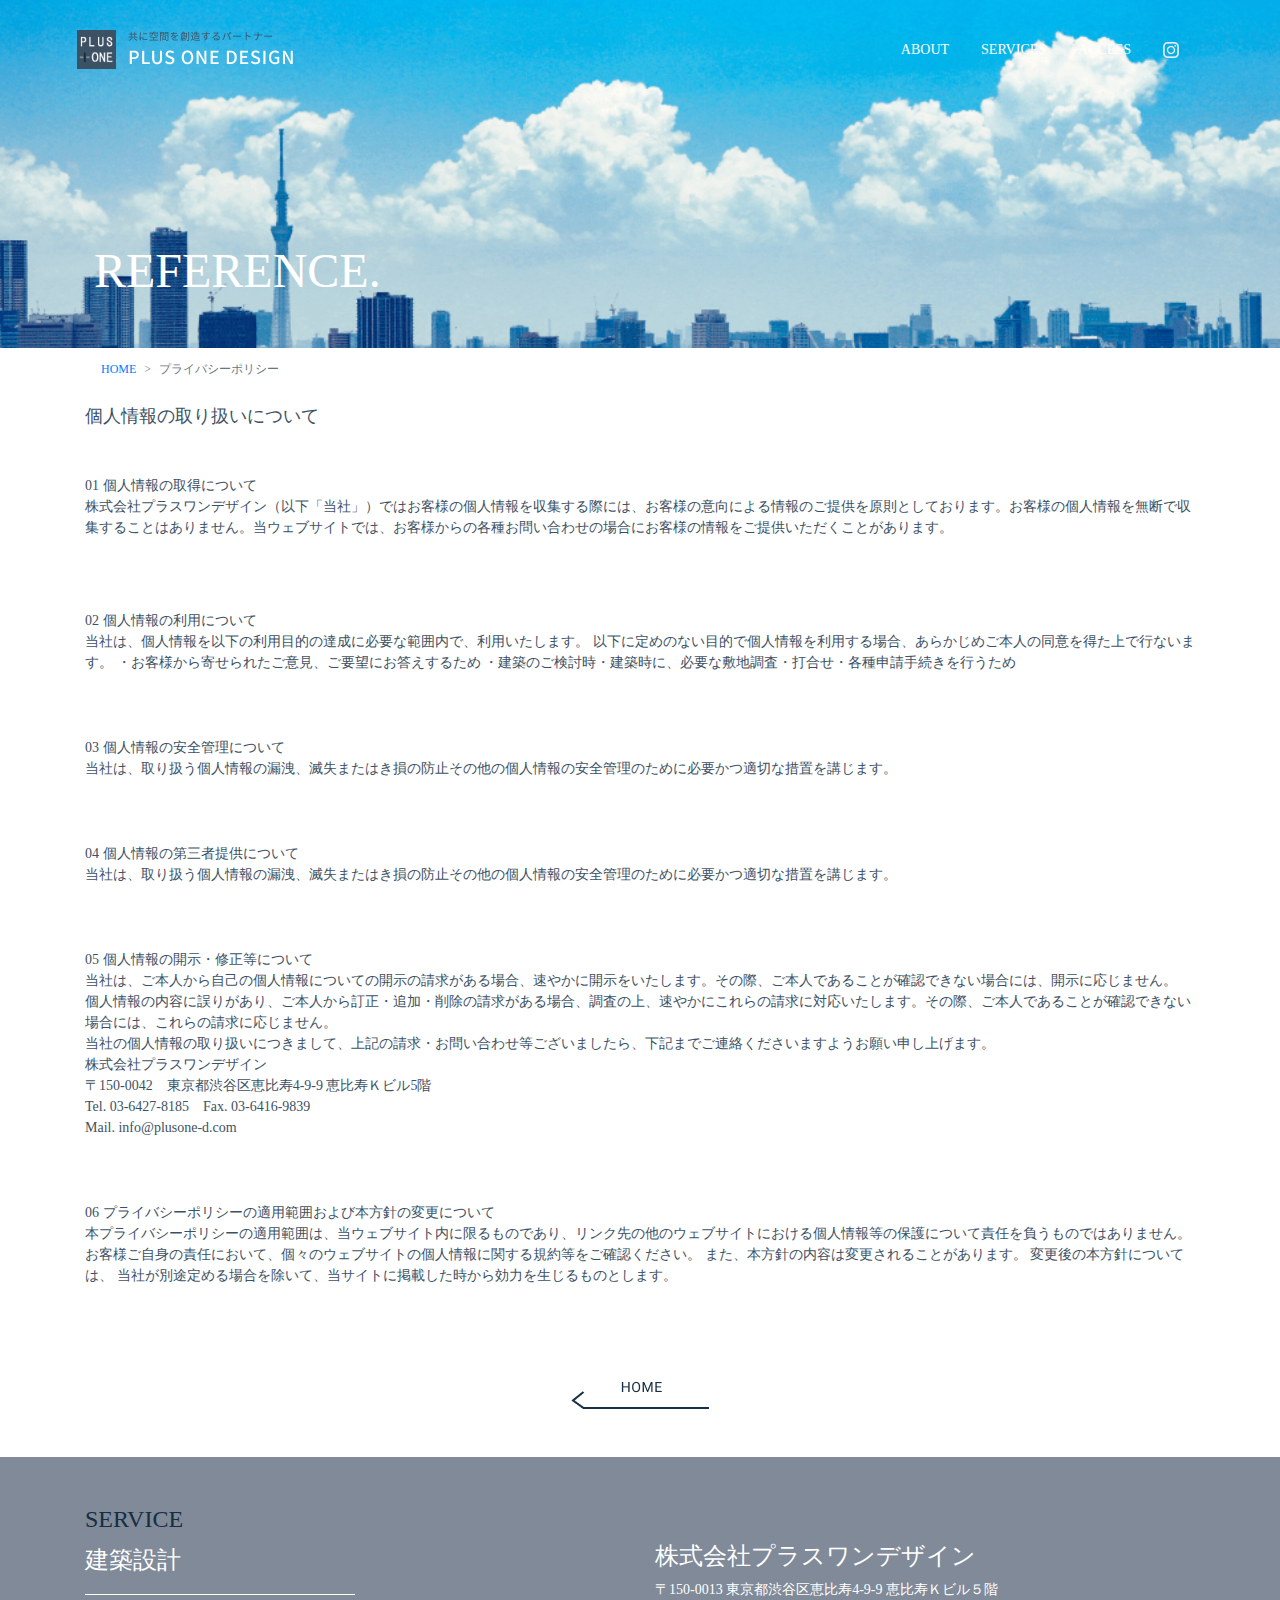
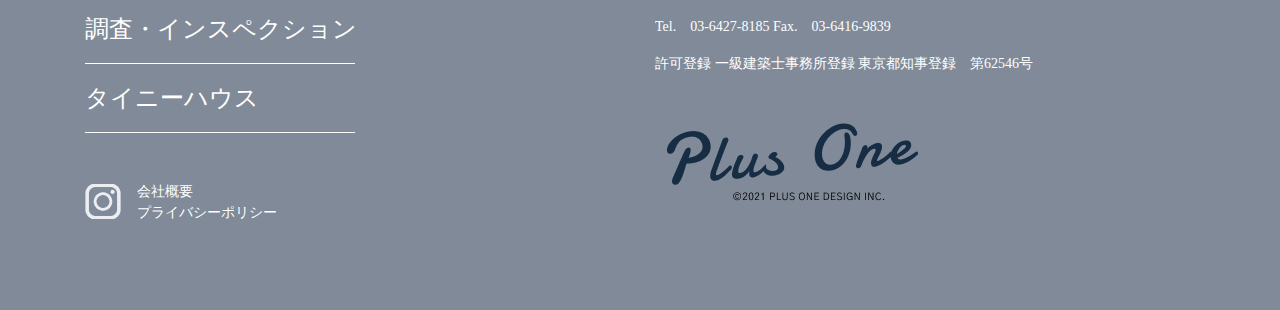
<file: profile1.html>
<!DOCTYPE html>
<html lang="en">
<head>
    <meta charset="UTF-8">
    <meta name="viewport" content="width=device-width, initial-scale=1, shrink-to-fit=no">
    <title>REFERENCE.</title>
    <link rel="stylesheet" href="css/bootstrap.min.css"/>
    <link rel="stylesheet" href="css/layout.css">
</head>
<body id="body">
<div class="cover-container d-flex w-100 mx-auto flex-column">
    <header class="masthead pb-3 pb-md-5">
        <nav class="navbar navbar-expand-md py-2 py-md-4 pl-md-0" id="nav-top">
            <div class="container">
                <a class="navbar-brand" href="index.html"><img src="images/logo.png"></a>
                <span class="d-block d-md-none text-white" style="font-size:30px;cursor:pointer" onclick="openNav()">&#9776;</span>
                <div class="overlay text-white" id="myNav">
                    <div class="row pb-5">
                        <div class="col-6">
                            <img class="logo-mobile" src="images/logo_mobile.png">
                        </div>
                        <div class="col-6">
                            <a href="javascript:void(0)" class="closebtn" onclick="closeNav()">
                                <img src="images/close_over.png">
                            </a>
                        </div>
                    </div>
                    <div class="my-5 py-3">
                    </div>
                    <div class="row my-5 py-5 text-center justify-content-center">
                        <div class="col-auto">
                            <img src="images/phone.png">
                        </div>
                        <div class="col-auto mx-3">
                            <img src="images/pointer.png">
                        </div>
                        <div class="col-auto">
                            <img src="images/ig.png">
                        </div>
                    </div>
                    <div class="row text-center">
                        <div class="col-12">
                            <p style="font-size: 16px; font-family: 'Noto Sans', serif">会社概要</p>
                        </div>
                    </div>
                    <div class="row mt-5 pt-5 text-center">
                        <div class="col-12">
                            <p style="font-size: 13px; font-family: 'Noto Sans', serif">会社概要</p>
                            <span class="d-block w-50 border-top border-white mb-3 mx-auto mx-md-0"></span>
                            <p style="font-size: 13px; font-family: 'Noto Sans', serif">会社概要</p>
                            <span class="d-block w-50 border-top border-white mb-3 mx-auto mx-md-0"></span>
                            <p style="font-size: 13px; font-family: 'Noto Sans', serif">会社概要</p>
                        </div>
                    </div>
                </div>
                <div class="collapse navbar-collapse" id="navbarResponsive">
                    <ul class="navbar-nav ms-auto ml-auto">
                        <li class="nav-item mr-3">
                            <a class="nav-link text-white text-uppercase" id="about-link" href="index.html#about">About</a>
                        </li>
                        <li class="nav-item mr-3">
                            <a class="nav-link text-white text-uppercase" id="service-link" href="index.html#service">Services</a>
                        </li>
                        <li class="nav-item mr-3">
                            <a class="nav-link text-white text-uppercase" id="access-link" href="index.html#access">Access</a>
                        </li>
                        <li class="nav-item">
                            <a class="nav-link text-white text-uppercase"><img src="images/ig.png"></a>
                        </li>
                    </ul>
                </div>
            </div>
        </nav>
        <div class="my-3 py-3"></div>
        <div class="container h-100 mt-5">
            <div class="row mt-5 pt-5 pl-4">
                <h2 class="profile-title text-white m-0">REFERENCE.</h2>
            </div>
        </div>
    </header>
    <div class="container">
        <nav aria-label="breadcrumb">
            <ol class="breadcrumb bg-white">
                <li class="breadcrumb-item"><a href="#">HOME</a></li>
                <li class="breadcrumb-item active" aria-current="page">プライバシーポリシー</li>
            </ol>
        </nav>
    </div>
    <div class="container">
        <div class="row px-5 p-md-0 text-content content">
            <div class="col-12">
                <h5 class="title-content">個人情報の取り扱いについて</h5>
                <p class="my-5">01 個人情報の取得について<br>
                    株式会社プラスワンデザイン（以下「当社」）ではお客様の個人情報を収集する際には、お客様の意向による情報のご提供を原則としております。お客様の個人情報を無断で収集することはありません。当ウェブサイトでは、お客様からの各種お問い合わせの場合にお客様の情報をご提供いただくことがあります。
                </p>
                <p class="py-4">
                    02 個人情報の利用について<br>
                    当社は、個人情報を以下の利用目的の達成に必要な範囲内で、利用いたします。
                    以下に定めのない目的で個人情報を利用する場合、あらかじめご本人の同意を得た上で行ないます。
                    ・お客様から寄せられたご意見、ご要望にお答えするため
                    ・建築のご検討時・建築時に、必要な敷地調査・打合せ・各種申請手続きを行うため
                </p>
                <p class="py-4">
                    03 個人情報の安全管理について<br>
                    当社は、取り扱う個人情報の漏洩、滅失またはき損の防止その他の個人情報の安全管理のために必要かつ適切な措置を講じます。
                </p>
                <p class="py-4">
                    04 個人情報の第三者提供について<br>
                    当社は、取り扱う個人情報の漏洩、滅失またはき損の防止その他の個人情報の安全管理のために必要かつ適切な措置を講じます。
                </p>
                <p class="py-4">
                    05 個人情報の開示・修正等について<br>
                    当社は、ご本人から自己の個人情報についての開示の請求がある場合、速やかに開示をいたします。その際、ご本人であることが確認できない場合には、開示に応じません。<br>
                    個人情報の内容に誤りがあり、ご本人から訂正・追加・削除の請求がある場合、調査の上、速やかにこれらの請求に対応いたします。その際、ご本人であることが確認できない場合には、これらの請求に応じません。<br>

                    当社の個人情報の取り扱いにつきまして、上記の請求・お問い合わせ等ございましたら、下記までご連絡くださいますようお願い申し上げます。<br>

                    株式会社プラスワンデザイン<br>
                    〒150-0042　東京都渋谷区恵比寿4-9-9 恵比寿Ｋビル5階<Br>
                    Tel. 03-6427-8185　Fax. 03-6416-9839<Br>
                    Mail. info@plusone-d.com
                </p>
                <p class="py-4">06 プライバシーポリシーの適用範囲および本方針の変更について<br>
                    本プライバシーポリシーの適用範囲は、当ウェブサイト内に限るものであり、リンク先の他のウェブサイトにおける個人情報等の保護について責任を負うものではありません。お客様ご自身の責任において、個々のウェブサイトの個人情報に関する規約等をご確認ください。
                    また、本方針の内容は変更されることがあります。 変更後の本方針については、 当社が別途定める場合を除いて、当サイトに掲載した時から効力を生じるものとします。</p>
            </div>
        </div>
        <div class="text-center py-5">
            <a href="index.html"><img src="images/footer_profile.png"></a>
        </div>
    </div>
    <footer class="footer py-5 text-white">
        <div class="container">
            <div class="row">
                <div class="col-12 d-none d-md-block"><h2 class="title-footer">SERVICE</h2></div>
                <div class="col-12 col-md-6 text-center text-md-left subtitle-footer">
                    <p>建築設計</p>
                    <span class="d-block w-50 border-top border-white mb-3 mx-auto mx-md-0"></span>
                    <p>調査・インスペクション</p>
                    <span class="d-block w-50 border-top border-white mb-3 mx-auto mx-md-0"></span>
                    <p>タイニーハウス</p>
                    <span class="d-block w-50 border-top border-white mb-3 mx-auto mx-md-0"></span>
                    <div class="d-flex mt-5 justify-content-center justify-content-md-start">
                        <div>
                            <img src="images/ig_b.png" class="img-fluid">
                        </div>
                        <div class="ml-2 ml-md-3 footer-contact">
                            <a href="profile.html" class="text-white"><span>会社概要</span></a>
                            <br class="d-none d-md-block">
                            <a href="profile1.html" class="text-white"><span>プライバシーポリシー</span></a>
                        </div>
                    </div>

                </div>
                <div class="col-12 col-md-6 text-center text-md-left mt-5 mt-md-0 footer-contact">
                    <h3 class="subtitle-footer">株式会社プラスワンデザイン</h3>
                    <p>〒150-0013 東京都渋谷区恵比寿4-9-9 恵比寿Ｋビル５階</p>
                    <p>Tel.　03-6427-8185 Fax.　03-6416-9839</p>
                    <p class="mt-3">許可登録 一級建築士事務所登録 東京都知事登録　第62546号</p>
                    <img src="images/logo_footer.png" class="d-none d-md-block">
                    <p class="d-block d-md-none text-uppercase" style="color: #000000">©︎2021 plus one design inc.</p>
                </div>
            </div>
        </div>
    </footer>
</div>
<script src="https://code.jquery.com/jquery-3.5.1.slim.min.js"></script>
<script type="text/javascript">
    function openNav() {
        document.getElementById("body").classList.add("overflow-hidden");
        document.getElementById("myNav").style.height = "100%";
    }

    function closeNav() {
        document.getElementById("body").classList.remove("overflow-hidden");
        document.getElementById("myNav").style.height = "0%";
    }
    $(function () {
        $(document).scroll(function () {
            if($(this).scrollTop() > $("#nav-top").height())
            {
                document.getElementById("nav-top").classList.add("fixed-top");
            }else {
                document.getElementById("nav-top").classList.remove("fixed-top");
            }
        });
    });
</script>
</body>
</html>
</file>
<file: css/layout.css>
body{
    font-size: 13px;
    font-family: 'Roboto', serif;
}
.masthead {
    background-image: url('../images/bg_profile.png');
    -webkit-background-size: cover;
    -moz-background-size: cover;
    background-size: cover;
    -o-background-size: cover;
    background-position: bottom;
}

.fixed-top {
    background-image: url('../images/bg_profile.png');
    background-repeat: no-repeat;
    background-size: cover;
    background-position: top center;
    background-attachment: fixed;
}

.footer {
    background-color: #808a98;
}

.profile-title {
    font-size: 24px;
}
.breadcrumb-item+.breadcrumb-item::before {
    content: ">";
}
.overlay {
    height: 0%;
    width: 100%;
    position: fixed;
    z-index: 1;
    top: 0;
    left: 0;
    background-color: rgba(0, 0, 0, 0.8);
    overflow-y: hidden;
    transition: 0.5s;
}

.overlay .closebtn {
    position: absolute;
    top: 25px;
    right: 35px;
    height: 10px;
}

.overlay .logo-mobile {
    position: absolute;
    top: 25px;
    left: 35px;
}
.title-footer{
    font-size: 24px;
    color: #162D43;
}
.subtitle-footer{
    font-size: 18px;
    font-family: 'Noto Sans', serif;
}
.footer-contact{
    font-size: 12px;
    font-family: 'Noto Sans', serif;
}
.breadcrumb{
    font-size: 12px;
    font-family: 'Swarabi', serif;
}
.subtitle{
    font-size: 16px;
    font-family: 'Swarabi', serif;
}
.content{
    font-size: 13px;
    font-family: 'Swarabi', serif;
    color: #3D5164;
}
.title-content{
    font-size: 16px;
    font-family: 'Swarabi', serif;
}
.navbar-brand {
    max-width: 80%;
    overflow: hidden;
}

#ctx {
    padding-left: 5em!important;
    padding-right: 5em!important;
}
.subtitle-footer a:hover{
    font-size: 20px;
}
@media (min-width: 576px) {
    .profile-title {
        font-size: 48px;
    }
    body{
        font-size: 14px;
    }
    .subtitle-footer{
        font-size: 24px;
    }
    .footer-contact{
        font-size: 14px;
    }
    .title-content{
        font-size: 18px;
    }
    .content{
        font-size: 14px;
    }
    footer{
        height: 453px;
    }
}
</file>
